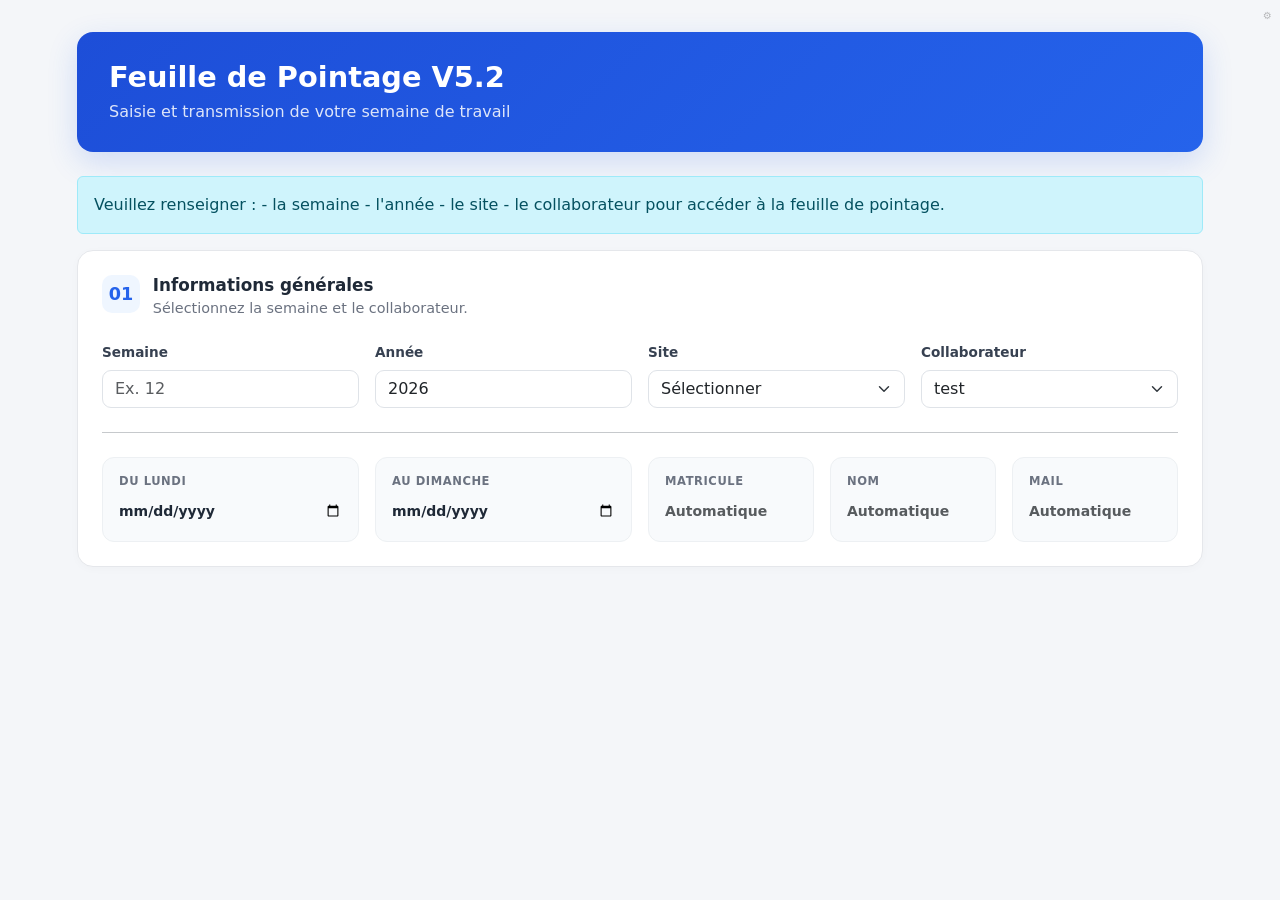
<file: index.html>
<!DOCTYPE html>
<html lang="fr">

<head>
  <meta charset="UTF-8">
  <title>Feuille de Pointage 2026</title>
  <meta name="viewport" content="width=device-width, initial-scale=1">

  <!-- Bootstrap -->
  <link href="https://cdn.jsdelivr.net/npm/bootstrap@5.3.0/dist/css/bootstrap.min.css" rel="stylesheet">

  <link rel="stylesheet" href="css/style.css">


</head>


<body>

  <main class="container app-container pb-4">


    <!-- =====================================================
         HEADER V40 ONLINE VERSION
    ====================================================== -->

    <header class="page-header">

      <div class="page-header-card">

        <h1 class="page-title" id="pageTitleWithVersion">
          Feuille de Pointage
        </h1>

        <p class="page-subtitle">
          Saisie et transmission de votre semaine de travail
        </p>

        <!-- Bouton de configuration discret -->
        <details style="position:absolute;top:8px;right:8px;">
          <summary style="
                list-style:none;
                cursor:pointer;
                color:#000;
                opacity:.25;
                font-size:10px;
                user-select:none;
                outline:none;
            ">⚙</summary>

          <div style="
                margin-top:5px;
                padding:6px;
                background:#fff;
                border:1px solid #ddd;
                border-radius:4px;
                box-shadow:0 2px 6px rgba(0,0,0,.1);
                white-space:nowrap;
            ">
            <label for="environment">Env :</label>
            <select id="environment" name="environment">
              <option value="TEST">TEST</option>
              <option value="PROD" selected>PROD</option>
            </select>
          </div>
        </details>

      </div>

    </header>



    <div id="messageDemarrage" class="alert alert-info">

      Veuillez renseigner :
      - la semaine
      - l'année
      - le site
      - le collaborateur

      pour accéder à la feuille de pointage.

    </div>


    <form id="pointageForm">


      <!-- =====================================================
           INFORMATIONS GENERALES
      ====================================================== -->

      <section class="app-card section-card">

        <div class="section-header">

          <div class="section-icon">
            01
          </div>

          <div>

            <h2 class="section-title">
              Informations générales
            </h2>

            <p class="section-description">
              Sélectionnez la semaine et le collaborateur.
            </p>

          </div>

        </div>


        <div class="row g-3">

          <div class="col-md-3">

            <label for="semaine" class="form-label">
              Semaine
            </label>

            <input type="number" id="semaine" name="semaine" class="form-control" min="1" max="53" placeholder="Ex. 12"
              onchange="updateDates(); verifierInformationsGenerales();">

          </div>


          <div class="col-md-3">

            <label for="annee" class="form-label">
              Année
            </label>

            <input type="number" id="annee" class="form-control" value="2026"
              onchange="updateDates(); verifierInformationsGenerales();">

          </div>

          <div class="col-md-3">
            <label for="site" class="form-label">
              Site
            </label>

            <select class="form-select" id="site" onchange="updateCollaborateurs(); verifierInformationsGenerales();">
              <option value="">Sélectionner</option>
              <option value="CHARNAY">Charnay</option>
              <option value="CHALON">Chalon</option>
              <option value="PARAY">Paray</option>
              <option value="TOURNUS">Tournus</option>
            </select>
          </div>


          <div class="col-md-3">

            <label for="nom" class="form-label">
              Collaborateur
            </label>

            <select class="form-select" id="nom" onchange="updateNomPrenom(); verifierInformationsGenerales();">
              <option value="test">
                test
              </option>

              <option value="Jessy">
                Jessy
              </option>

              <option value="Julien D">
                Julien D
              </option>

              <option value="Stephane">
                Stephane
              </option>

              <option value="Didier">
                Didier
              </option>

              <option value="Ludovic">
                Ludovic
              </option>

              <option value="Maxime">
                Maxime
              </option>

              <option value="Laurent">
                Laurent
              </option>

              <option value="David">
                David
              </option>

            </select>

          </div>

        </div>


        <hr class="my-4">


        <div class="row g-3">


          <div class="col-md-3">

            <div class="summary-item">

              <span class="summary-label">
                Du lundi
              </span>

              <input type="date" id="lundi" class="form-control form-control-sm border-0 bg-transparent p-0">

            </div>

          </div>


          <div class="col-md-3">

            <div class="summary-item">

              <span class="summary-label">
                Au dimanche
              </span>

              <input type="date" id="dimanche" class="form-control form-control-sm border-0 bg-transparent p-0">

            </div>

          </div>


          <div class="col-md-2">

            <div class="summary-item">

              <span class="summary-label">
                Matricule
              </span>

              <input type="text" id="matricule" class="form-control form-control-sm border-0 bg-transparent p-0"
                placeholder="Automatique">

            </div>

          </div>


          <div class="col-md-2">

            <div class="summary-item">

              <span class="summary-label">
                Nom
              </span>

              <input type="text" id="nomFamille" class="form-control form-control-sm border-0 bg-transparent p-0"
                placeholder="Automatique">

            </div>

          </div>

          <div class="col-md-2">

            <div class="summary-item">

              <span class="summary-label">
                Mail
              </span>

              <input type="text" id="mail" class="form-control form-control-sm border-0 bg-transparent p-0"
                placeholder="Automatique">

            </div>

          </div>

        </div>

      </section>


      <div id="formulaireComplet" style="display:none;">
        <!-- =====================================================
           SEMAINE NORMALE
      ====================================================== -->

        <section class="app-card section-card">

          <div class="section-header">

            <div class="section-icon success">
              ✓
            </div>

            <div>

              <h2 class="section-title">
                Semaine de travail
              </h2>

              <p class="section-description">
                Votre semaine normale est déjà préparée.
                Modifiez uniquement en cas d'exception.
              </p>

            </div>

          </div>


          <div class="normal-week-card">

            <div class="row align-items-center g-3">


              <div class="col-md-3">

                <div class="normal-week-hours" id="weekTotalHours">
                  37 h
                </div>

                <div class="normal-week-label">
                  Temps de travail de la semaine
                </div>

                <div class="mb-2">
                  <span class="week-status" id="weekStatus">
                    <span class="week-status-dot" id="weekStatusDot"></span>

                    <span id="weekStatusText">
                      Semaine normale
                    </span>
                  </span>
                </div>

                <div class="text-muted small mt-1" id="weekDifference">
                  Objectif : 37 h
                </div>
              </div>

              <div class="col-md-4 text-md-end">
                <button type="button" id="btnSemaine" class="btn btn-outline-primary" onclick="toggleSemaine()">
                  Modifier le détail
                </button>

              </div>

              <div class="text-muted small mt-1" id="weekScheduleSummary">
                Chargement des horaires...
              </div>

            </div>
            <div id="motifDepassementZone" class="row mt-3" style="display:none;">
              <div class="col-12">

                <label for="motifDepassement" class="form-label text-danger">
                  MOTIF DÉPASSEMENT D'HEURES (> 48 h/semaine) *
                </label>

                <input type="text" id="motifDepassement" class="form-control" placeholder="Motif obligatoire">

              </div>
            </div>

          </div>

        </section>



        <!-- =====================================================
           DETAIL SEMAINE
      ====================================================== -->

        <section id="displaySemaineDeTravail" style="display:none;">

          <div class="app-card section-card mb-3">

            <div class="section-header">

              <div class="section-icon">
                02
              </div>

              <div>

                <h2 class="section-title">
                  Détail des horaires
                </h2>

                <p class="section-description">
                  Modifiez uniquement les journées concernées.
                </p>

              </div>

            </div>

            <!-- Les 7 journées sont générées par JavaScript -->
            <div id="daysContainer"></div>

          </div>

        </section>



        <!-- =====================================================
           EXCEPTIONS
      ====================================================== -->

        <section class="app-card section-card">

          <div class="section-header">

            <div class="section-icon warning">
              !
            </div>

            <div>

              <h2 class="section-title">
                Éléments exceptionnels
              </h2>

              <p class="section-description">
                À compléter uniquement si votre semaine comporte
                des astreintes ou des modifications d'indemnités.
              </p>

            </div>

          </div>


          <!-- ASTREINTE -->

          <div class="exception-card">

            <div class="d-flex justify-content-between align-items-center gap-3">

              <div>

                <strong>
                  Astreinte
                </strong>

                <div class="small text-muted mt-1">
                  Ajouter une période d'astreinte à votre semaine.
                </div>

              </div>

              <button type="button" id="btnAstreinte" class="btn btn-warning-soft" onclick="toggleAstreinte(this)">
                + Ajouter
              </button>

            </div>


            <div id="astreinteZone" class="optional-zone" style="display:none;">

              <div class="row g-3">

                <div class="col-md-3">

                  <label class="form-label">
                    Date début
                  </label>

                  <input type="date" class="form-control" id="astreinteDateDebut">

                </div>


                <div class="col-md-3">

                  <label class="form-label">
                    Heure début
                  </label>

                  <input type="time" class="form-control" id="astreinteHeureDebut">

                </div>


                <div class="col-md-3">

                  <label class="form-label">
                    Date fin
                  </label>

                  <input type="date" class="form-control" id="astreinteDateFin">

                </div>


                <div class="col-md-3">

                  <label class="form-label">
                    Heure fin
                  </label>

                  <input type="time" class="form-control" id="astreinteHeureFin">

                </div>

              </div>


              <div class="table-responsive mt-4">

                <table class="table table-bordered text-center align-middle mb-0" id="astreinteTable">

                  <thead>

                    <tr>
                      <th rowspan="2"></th>

                      <th colspan="2">
                        OET
                      </th>

                      <th colspan="2">
                        TSM
                      </th>
                    </tr>

                    <tr>

                      <th>JT</th>
                      <th>JNT</th>

                      <th>JT</th>
                      <th>JNT</th>

                    </tr>

                  </thead>


                  <tbody>

                    <tr>

                      <td class="text-start">
                        Nb Jours encadrement
                      </td>

                      <td>
                        <input type="number" class="form-control">
                      </td>

                      <td>
                        <input type="number" class="form-control">
                      </td>

                      <td>
                        <input type="number" class="form-control">
                      </td>

                      <td>
                        <input type="number" class="form-control">
                      </td>

                    </tr>


                    <tr>

                      <td class="text-start">
                        Nb Jours Intervention
                      </td>

                      <td>
                        <input type="number" class="form-control" value="5">
                      </td>

                      <td>
                        <input type="number" class="form-control" value="2">
                      </td>

                      <td>
                        <input type="number" class="form-control" value="0">
                      </td>

                      <td>
                        <input type="number" class="form-control" value="0">
                      </td>

                    </tr>

                  </tbody>

                </table>

              </div>

            </div>

          </div>



          <!-- INDEMNITES -->

          <div class="exception-card">

            <div class="d-flex justify-content-between align-items-center gap-3">

              <div>

                <strong>
                  Indemnités repas
                </strong>

                <div class="small text-muted mt-1">
                  <strong>5 tickets restaurant</strong> sont prévus pour une semaine normale.
                </div>

              </div>

              <button type="button" class="btn btn-warning-soft" onclick="toggleIndemniteRepas()">
                Modifier
              </button>

            </div>


            <div id="indemniteRepasZone" class="optional-zone" style="display:none;">

              <div class="table-responsive">

                <table class="table table-bordered align-middle mb-0">

                  <thead>

                    <tr>

                      <th>
                        Libellé
                      </th>

                      <th style="width:220px;">
                        Valeur
                      </th>

                    </tr>

                  </thead>


                  <tbody>

                    <tr>

                      <td>
                        Nbre Indemnité Repas Chantier
                      </td>

                      <td>

                        <input type="number" class="form-control" id="nbrRepasChantier">

                      </td>

                    </tr>


                    <tr>

                      <td>
                        Nbr Indemnité Paniers Jours
                      </td>

                      <td>

                        <input type="number" class="form-control" id="nbrPaniersJours">

                      </td>

                    </tr>


                    <tr>

                      <td>
                        Nbr Tickets Restaurants
                      </td>

                      <td>

                        <input type="number" class="form-control" id="nbrTicketrestau" value="5">

                      </td>

                    </tr>


                    <tr>

                      <td>
                        Nbr Indem Grand Déplacement
                      </td>

                      <td>

                        <input type="number" class="form-control" id="nbrGdDeplacement">

                      </td>

                    </tr>

                  </tbody>

                </table>

              </div>

            </div>

          </div>

        </section>



        <!-- =====================================================
           ACTION FINALE
      ====================================================== -->

        <div class="action-bar">

          <div class="
            action-bar-inner
            d-flex
            justify-content-between
            align-items-center
            gap-3
          ">

            <div>

              <strong class="d-block">
                Feuille prête à être transmise
              </strong>

              <span class="small text-muted">
                Vérifiez les informations avant validation.
              </span>

            </div>


            <button id="btnGenerate" type="button" class="btn btn-primary px-4 py-2"
              onclick="generateAndSendJSON(this)">
              Générer la feuille de temps
            </button>

          </div>

        </div>
      </div>

    </form>

  </main>



  <!-- =========================================================
       JAVASCRIPT
  ========================================================== -->
  <script src="js/usersConstant.js"></script>
  <script src="js/constants.js"></script>
  <script src="js/collaborateurs.js"></script>
  <script src="js/date.js"></script>
  <script src="js/options.js"></script>
  <script src="js/generateJsonAndPWA.js"></script>
  <script src="js/app.js"></script>



</body>

</html>
</file>
<file: css/style.css>
/* =========================================================
       VARIABLES
    ========================================================= */

:root {
    --primary: #2563eb;
    --primary-dark: #1d4ed8;
    --primary-light: #eff6ff;

    --success: #16a34a;
    --success-dark: #15803d;
    --success-light: #f0fdf4;

    --warning: #d97706;
    --warning-dark: #b45309;
    --warning-light: #fffbeb;

    --danger: #dc2626;

    --app-bg: #f4f6f9;
    --surface: #ffffff;
    --border-color: #e5e7eb;

    --text: #1f2937;
    --text-muted: #6b7280;

    --card-radius: 16px;
}


/* =========================================================
       BASE
    ========================================================= */

body {
    background: var(--app-bg);
    color: var(--text);
    font-family:
        Inter,
        system-ui,
        -apple-system,
        BlinkMacSystemFont,
        "Segoe UI",
        sans-serif;
}

.app-container {
    max-width: 1150px;
    margin: 0 auto;
}


/* =========================================================
       HEADER
    ========================================================= */

.page-header {
    padding: 2rem 0 1.5rem;
}

.page-header-card {
    background:
        linear-gradient(135deg,
            var(--primary-dark),
            var(--primary));

    border-radius: var(--card-radius);
    padding: 1.75rem 2rem;

    color: white;

    box-shadow:
        0 10px 30px rgba(37, 99, 235, 0.18);
}

.page-title {
    font-size: 1.8rem;
    font-weight: 700;
    margin: 0;
}

.page-subtitle {
    margin: 0.35rem 0 0;
    opacity: 0.85;
}


/* =========================================================
       CARDS
    ========================================================= */

.app-card {
    background: var(--surface);
    border: 1px solid var(--border-color);
    border-radius: var(--card-radius);

    box-shadow:
        0 2px 10px rgba(0, 0, 0, 0.025);
}

.section-card {
    padding: 1.5rem;
    margin-bottom: 1rem;
}

.section-header {
    display: flex;
    align-items: flex-start;
    gap: 0.8rem;
    margin-bottom: 1.25rem;
}

.section-icon {
    width: 38px;
    height: 38px;

    display: flex;
    align-items: center;
    justify-content: center;

    border-radius: 10px;

    background: var(--primary-light);
    color: var(--primary);

    font-size: 1.1rem;
    font-weight: 700;

    flex-shrink: 0;
}

.section-icon.success {
    background: var(--success-light);
    color: var(--success);
}

.section-icon.warning {
    background: var(--warning-light);
    color: var(--warning);
}

.section-title {
    font-size: 1.05rem;
    font-weight: 700;
    margin: 0;
}

.section-description {
    color: var(--text-muted);
    font-size: 0.9rem;
    margin: 0.2rem 0 0;
}


/* =========================================================
       FORMULAIRES
    ========================================================= */

.form-label {
    font-size: 0.85rem;
    font-weight: 600;
    color: #374151;
}

.form-control,
.form-select {
    border-color: #dfe3e8;
    border-radius: 9px;
}

.form-control:focus,
.form-select:focus {
    border-color: var(--primary);

    box-shadow:
        0 0 0 3px rgba(37, 99, 235, 0.1);
}


/* =========================================================
       RESUME
    ========================================================= */

.summary-item {
    padding: 0.9rem 1rem;

    background: #f8fafc;

    border: 1px solid #edf0f3;

    border-radius: 12px;

    height: 100%;
}

.summary-label {
    display: block;

    font-size: 0.72rem;
    font-weight: 600;

    text-transform: uppercase;

    letter-spacing: 0.05em;

    color: var(--text-muted);

    margin-bottom: 0.35rem;
}

.summary-item .form-control {
    font-weight: 600;
    color: var(--text);
}


/* =========================================================
       SEMAINE NORMALE
    ========================================================= */

.normal-week-card {
    background: var(--success-light);

    border: 1px solid #bbf7d0;

    border-radius: 14px;

    padding: 1.4rem;
}

.normal-week-hours {
    font-size: 2rem;
    font-weight: 750;
    color: var(--success-dark);
    line-height: 1;
}

.normal-week-label {
    margin-top: 0.3rem;

    font-size: 0.8rem;
    color: #4b7c5b;
}

.week-status {
    display: inline-flex;

    align-items: center;
    gap: 0.4rem;

    padding: 0.35rem 0.65rem;

    background: white;

    border: 1px solid #bbf7d0;

    border-radius: 999px;

    font-size: 0.78rem;
    font-weight: 600;

    color: var(--success-dark);
}

.week-status-dot {
    width: 7px;
    height: 7px;

    border-radius: 50%;

    background: var(--success);
}


/* =========================================================
       EXCEPTIONS
    ========================================================= */

.exception-card {
    background: var(--warning-light);

    border: 1px solid #fde68a;

    border-radius: 14px;

    padding: 1rem 1.2rem;
}

.exception-card+.exception-card {
    margin-top: 0.8rem;
}


/* =========================================================
       TABLES JOURNALIERES
    ========================================================= */

.day-table {
    background: var(--surface);

    border: 1px solid var(--border-color);

    border-radius: 14px;

    padding: 1rem;

    margin-bottom: 1rem;

    box-shadow:
        0 2px 6px rgba(0, 0, 0, 0.02);
}

.day-table-header {
    display: flex;
    align-items: center;
    justify-content: space-between;

    margin-bottom: 1rem;
}

.day-table h5 {
    margin: 0;

    font-size: 1rem;
    font-weight: 700;
}

.day-badge {
    background: var(--primary-light);
    color: var(--primary);

    padding: 0.25rem 0.55rem;

    border-radius: 999px;

    font-size: 0.7rem;
    font-weight: 600;
}

.day-table table {
    margin-bottom: 0.8rem;
    table-layout: auto;
    width: 100%;
}

.day-table th {
    background: #f8fafc;

    color: var(--text-muted);

    font-size: 0.72rem;

    text-transform: uppercase;

    letter-spacing: 0.03em;

    white-space: nowrap;
}

.day-table td,
.day-table th {
    vertical-align: middle;
}




/* =========================================================
       ZONES OPTIONNELLES
    ========================================================= */

.optional-zone {
    margin-top: 1rem;

    background: white;

    border: 1px solid var(--border-color);

    border-radius: 12px;

    padding: 1.2rem;
}


/* =========================================================
       BOUTONS
    ========================================================= */

.btn-primary {
    background: var(--primary);
    border-color: var(--primary);
}

.btn-primary:hover,
.btn-primary:focus {
    background: var(--primary-dark);
    border-color: var(--primary-dark);
}

.btn-outline-primary {
    color: var(--primary);
    border-color: #bfdbfe;
}

.btn-outline-primary:hover {
    background: var(--primary);
    border-color: var(--primary);
}

.btn-warning-soft {
    background: white;

    color: var(--warning-dark);

    border: 1px solid #fcd34d;
}

.btn-warning-soft:hover {
    background: var(--warning);
    border-color: var(--warning);
    color: white;
}


/* =========================================================
       BARRE D'ACTION
    ========================================================= */

.action-bar {
    position: sticky;

    bottom: 0;

    z-index: 20;

    padding: 1rem 0;

    background:
        rgba(244, 246, 249, 0.88);

    backdrop-filter: blur(10px);
}

.action-bar-inner {
    background: white;

    border: 1px solid var(--border-color);

    border-radius: 14px;

    padding: 0.8rem;

    box-shadow:
        0 4px 20px rgba(0, 0, 0, 0.08);
}


/* =========================================================
       MOBILE
    ========================================================= */

@media (max-width: 768px) {

    .page-header {
        padding-top: 1rem;
    }

    .page-header-card {
        padding: 1.4rem;
    }

    .section-card {
        padding: 1rem;
    }

    .normal-week-hours {
        font-size: 1.6rem;
    }

    .day-table {
        overflow-x: auto;
    }

    .day-table table {
        min-width: 700px;
    }

    .action-bar-inner {
        flex-direction: column;
        align-items: stretch !important;
    }

    .action-bar-inner .btn {
        width: 100%;
    }
}

/* =========================================================
   STATUT DYNAMIQUE DU TEMPS DE TRAVAIL
========================================================= */

.week-status {
    transition:
        background 0.2s ease,
        border-color 0.2s ease,
        color 0.2s ease;
}


/* Semaine normale */

.week-status.status-normal {
    background: #ffffff;
    border-color: #bbf7d0;
    color: var(--success-dark);
}

.week-status-dot.dot-normal {
    background: var(--success);
}


/* Temps insuffisant */

.week-status.status-missing {
    background: #fff7ed;
    border-color: #fed7aa;
    color: #c2410c;
}

.week-status-dot.dot-missing {
    background: #f97316;
}


/* Temps supplémentaire */

.week-status.status-extra {
    background: #eff6ff;
    border-color: #bfdbfe;
    color: #1d4ed8;
}

.week-status-dot.dot-extra {
    background: #2563eb;
}

/* =========================================================
   TEMPS DE TRAVAIL PAR JOUR
========================================================= */

.day-work-time {
    display: flex;
    align-items: baseline;
    gap: 0.4rem;

    margin-top: 0.3rem;
}

.day-work-label {
    font-size: 0.72rem;
    color: var(--text-muted);
}

.day-work-value {
    font-size: 0.9rem;
    color: var(--primary);
}
</file>
